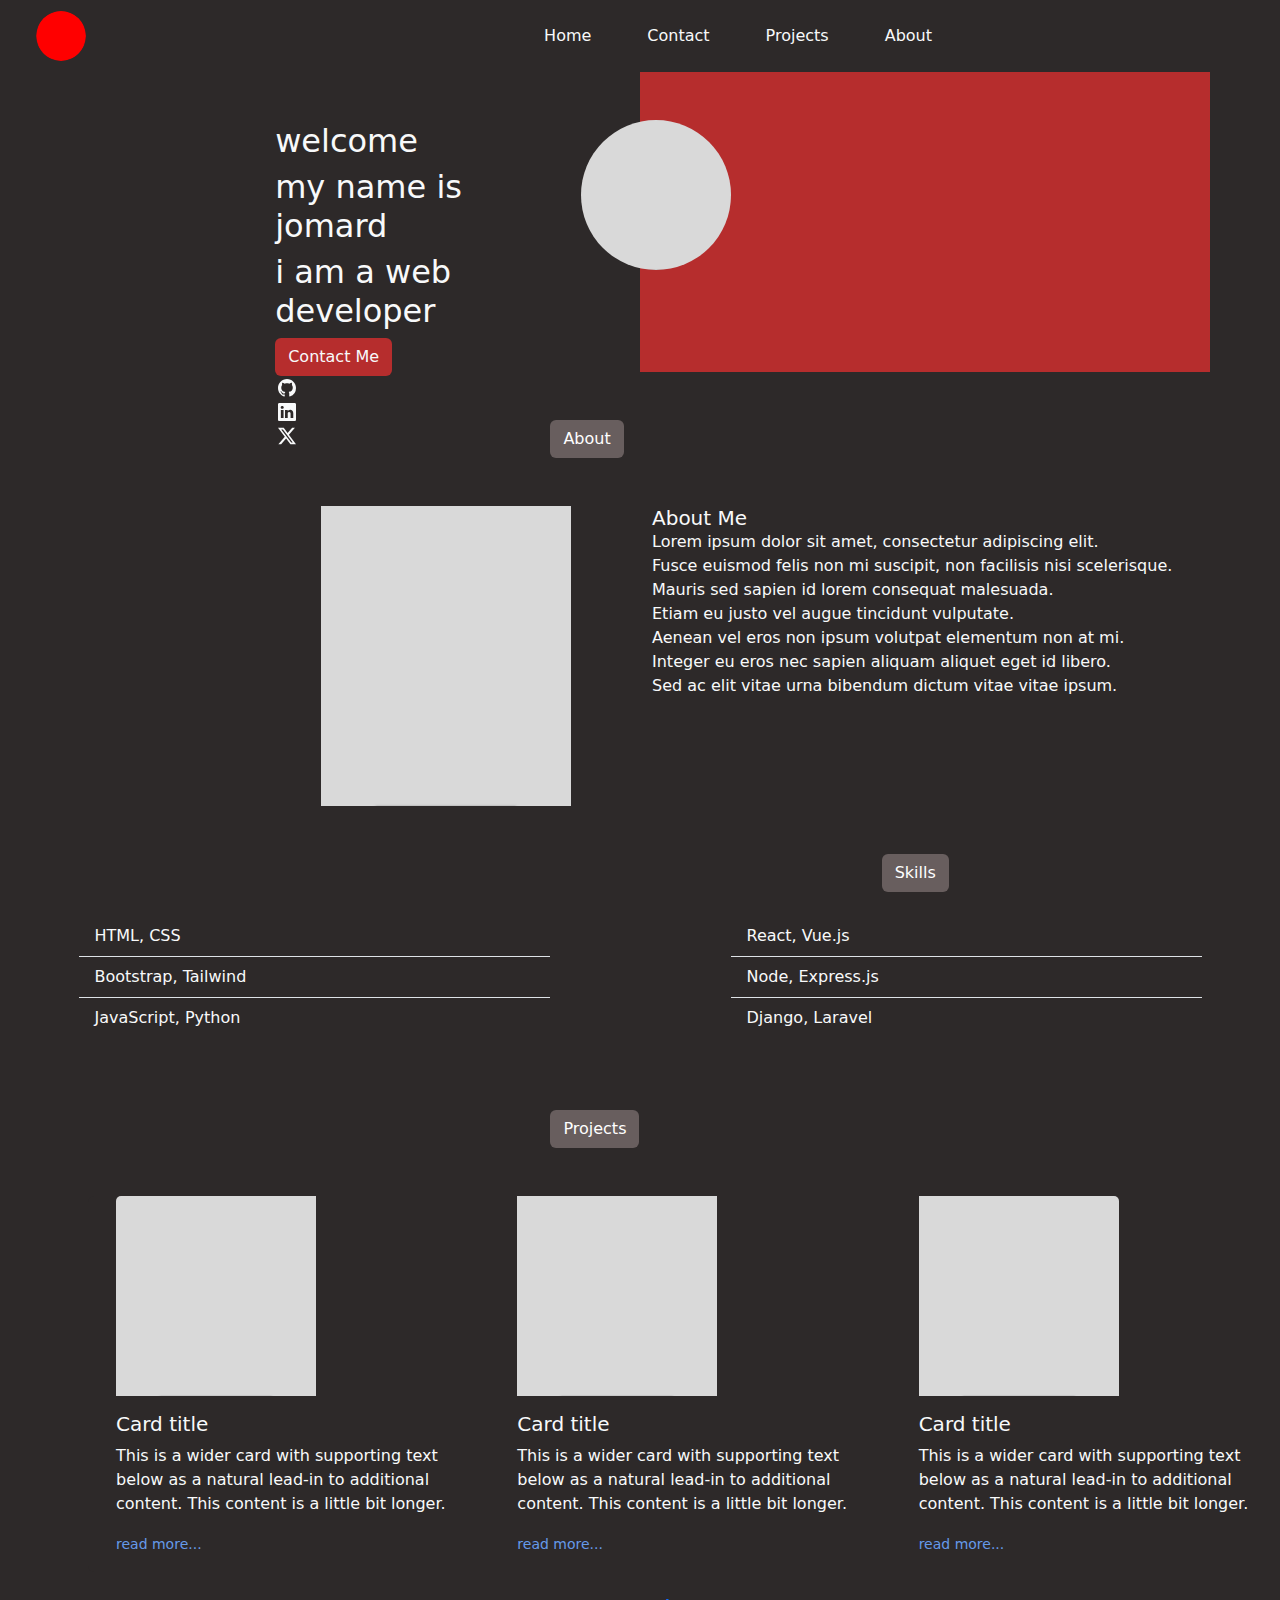
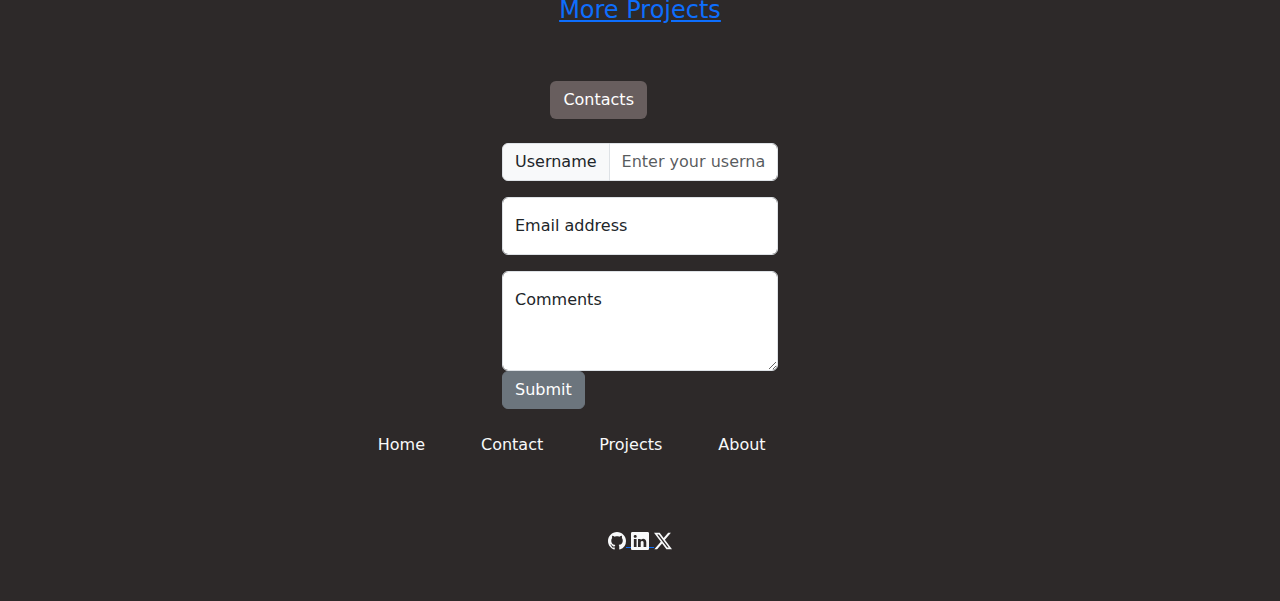
<file: index.html>
<!DOCTYPE html>
<html lang="en">
<head>
    <meta charset="UTF-8">
    <meta name="viewport" content="width=device-width, initial-scale=1.0">
    <title>Jomard Portfolio</title>
    <link href="https://cdn.jsdelivr.net/npm/bootstrap@5.3.3/dist/css/bootstrap.min.css" rel="stylesheet" integrity="sha384-QWTKZyjpPEjISv5WaRU9OFeRpok6YctnYmDr5pNlyT2bRjXh0JMhjY6hW+ALEwIH" crossorigin="anonymous">
<script src="https://cdn.jsdelivr.net/npm/bootstrap@5.3.3/dist/js/bootstrap.bundle.min.js" integrity="sha384-YvpcrYf0tY3lHB60NNkmXc5s9fDVZLESaAA55NDzOxhy9GkcIdslK1eN7N6jIeHz" crossorigin="anonymous"></script>
<link rel="stylesheet" href="style.css">
</head>
<body class="">
    <header>
       
        <nav class="navbar navbar-expand-md ">
            <div class="container-fluid">
              <div class="">
                <img src="image.png" class="image ms-4 rounded-circle" alt="">
              </div>
              <button class="navbar-toggler hamb bg-light" type="button" data-bs-toggle="collapse" data-bs-target="#navbarSupportedContent" aria-controls="navbarSupportedContent" aria-expanded="false" aria-label="Toggle navigation">
                <span class="navbar-toggler-icon "></span>
              </button>
              <div class="collapse navbar-collapse p-s-4 " id="navbarSupportedContent">
                <ul class="navbar-nav navbar ms-auto mb-2 mb-lg-0  ">
                  <li class="nav-item ">
                    <a class="nav-link active text-light" aria-current="page" href="index.html">Home</a>
                  </li>
                  <li class="nav-item">
                  <a class="nav-link active text-light" aria-current="page" href="#">Contact</a>
                </li>
                <li class="nav-item">
                <a class="nav-link active text-light" aria-current="page" href="#">Projects</a>
              </li>
              <li class="nav-item">
              <a class="nav-link active text-light" aria-current="page" href="#">About</a>
            </li>
                </ul>
              </div>
            </div>
          </nav>
         
    </header>
    <div class="container text-center w-100 h-100"> 
        <div class="row">
          
          <div class="welcome-text col-12 col-md-5  " style="height: 200px;">
            <h2 class=" text-start text-light">welcome</h2>
            <h2 class="text-start text-light">my name is jomard</h2>
            <h2 class="text-start text-light">i am a web developer</h2>
            <button type="button" class="btn d-flex red-div text-light ">Contact Me</button>
            <div class="icons">
              <a href="www.github.com">
            <svg xmlns="http://www.w3.org/2000/svg" class="text-light " width="18" height="18" fill="currentColor" class="bi bi-github" viewBox="0 0 16 16">
              <path d="M8 0C3.58 0 0 3.58 0 8c0 3.54 2.29 6.53 5.47 7.59.4.07.55-.17.55-.38 0-.19-.01-.82-.01-1.49-2.01.37-2.53-.49-2.69-.94-.09-.23-.48-.94-.82-1.13-.28-.15-.68-.52-.01-.53.63-.01 1.08.58 1.23.82.72 1.21 1.87.87 2.33.66.07-.52.28-.87.51-1.07-1.78-.2-3.64-.89-3.64-3.95 0-.87.31-1.59.82-2.15-.08-.2-.36-1.02.08-2.12 0 0 .67-.21 2.2.82.64-.18 1.32-.27 2-.27s1.36.09 2 .27c1.53-1.04 2.2-.82 2.2-.82.44 1.1.16 1.92.08 2.12.51.56.82 1.27.82 2.15 0 3.07-1.87 3.75-3.65 3.95.29.25.54.73.54 1.48 0 1.07-.01 1.93-.01 2.2 0 .21.15.46.55.38A8.01 8.01 0 0 0 16 8c0-4.42-3.58-8-8-8"/>
            </svg>
          </a>
          <a href="www.linkedin.com">
            <svg xmlns="http://www.w3.org/2000/svg" class="text-light " width="18" height="18" fill="currentColor" class="bi bi-linkedin" viewBox="0 0 16 16">
              <path d="M0 1.146C0 .513.526 0 1.175 0h13.65C15.474 0 16 .513 16 1.146v13.708c0 .633-.526 1.146-1.175 1.146H1.175C.526 16 0 15.487 0 14.854zm4.943 12.248V6.169H2.542v7.225zm-1.2-8.212c.837 0 1.358-.554 1.358-1.248-.015-.709-.52-1.248-1.342-1.248S2.4 3.226 2.4 3.934c0 .694.521 1.248 1.327 1.248zm4.908 8.212V9.359c0-.216.016-.432.08-.586.173-.431.568-.878 1.232-.878.869 0 1.216.662 1.216 1.634v3.865h2.401V9.25c0-2.22-1.184-3.252-2.764-3.252-1.274 0-1.845.7-2.165 1.193v.025h-.016l.016-.025V6.169h-2.4c.03.678 0 7.225 0 7.225z"/>
            </svg>
          </a>
          <a href="www.x.com">
            <svg xmlns="http://www.w3.org/2000/svg" class="text-light " width="18" height="18" fill="currentColor" class="bi bi-twitter-x" viewBox="0 0 16 16">
              <path d="M12.6.75h2.454l-5.36 6.142L16 15.25h-4.937l-3.867-5.07-4.425 5.07H.316l5.733-6.57L0 .75h5.063l3.495 4.633L12.601.75Zm-.86 13.028h1.36L4.323 2.145H2.865z"/>
            </svg>
          </a>
          </div>
          </div>
          <div class="col-12 col-md-1">
              <img src="round-image.png" class="round-image mt-5 ms-4 z-3 position-relative rounded-circle" alt="">
            </div>
          <div class="col-12 col-md-6 red-div" style="height: 300px;">
         
          </div>
          
        </div>
      </div>
    <button type="button" class="btn btn1 mt-5">About</button>
    <div class="about-img row">
        <div class="col-12 col-md-6 mt-5 d-flex justify-content-center align-items-center">
          <img src="round-image.png" class="round-image-2" width="250" height="300" alt="Profile Image">
        </div>
        <div class="col-12 col-md-6">
          <div class="card-body mt-5 text-center text-md-start">
            <h5 class="card-title text-light">About Me</h5>
            <p class="card-text text-light">
              Lorem ipsum dolor sit amet, consectetur adipiscing elit. <br>
              Fusce euismod felis non mi suscipit, non facilisis nisi scelerisque. <br>
              Mauris sed sapien id lorem consequat malesuada. <br>
              Etiam eu justo vel augue tincidunt vulputate. <br>
              Aenean vel eros non ipsum volutpat elementum non at mi. <br>
              Integer eu eros nec sapien aliquam aliquet eget id libero. <br>
              Sed ac elit vitae urna bibendum dictum vitae vitae ipsum.
            </p>
          </div>
        </div>
      </div>
      
      
    
      <div class="text-center mt-5">
        <button type="button" class="btn  btn1">Skills</button>
      </div>
      
   
      <div class="row mt-4">
        <div class="col-12 col-md-6 mb-4 d-flex justify-content-center">
          <ul class="text-light list-group list-group-flush w-75">
            <li class="list-group-item bg-transparent text-light">HTML, CSS</li>
            <li class="list-group-item bg-transparent text-light">Bootstrap, Tailwind</li>
            <li class="list-group-item bg-transparent text-light">JavaScript, Python</li>
          </ul>
        </div>
    
        <div class="col-12 col-md-6 mb-4 d-flex justify-content-center">
          <ul class="text-light list-group list-group-flush w-75">
            <li class="list-group-item bg-transparent text-light">React, Vue.js</li>
            <li class="list-group-item bg-transparent text-light">Node, Express.js</li>
            <li class="list-group-item bg-transparent text-light">Django, Laravel</li>
          </ul>
        </div>
      </div>
      
    <button type="button" class="btn btn1 mt-5">Projects</button>
    <div class="card-group mt-5 row">
        <div class="card col-md-2 pro-card">
          <img src="round-image.png" class="pro-card-img ms-3 card-img-top" alt="...">
          <div class="card-body">
            <h5 class="card-title text-light">Card title</h5>
            <p class="card-text text-light">This is a wider card with supporting text below as a natural lead-in to additional content. This content is a little bit longer.</p>
            <p class="card-text"><small class="learn-more">read more...</small></p>
          </div>
        </div>
      
        <div class="card col-md-2 pro-card">
          <img src="round-image.png" class="pro-card-img ms-3 card-img-top" alt="...">
          <div class="card-body">
            <h5 class="card-title text-light">Card title</h5>
            <p class="card-text text-light">This is a wider card with supporting text below as a natural lead-in to additional content. This content is a little bit longer.</p>
            <p class="card-text"><small class="learn-more">read more...</small></p>
          </div>
        </div>
      
        <div class="card col-md-2 pro-card">
          <img src="round-image.png" class="pro-card-img ms-3 card-img-top" alt="...">
          <div class="card-body">
            <h5 class="card-title text-light">Card title</h5>
            <p class="card-text text-light">This is a wider card with supporting text below as a natural lead-in to additional content. This content is a little bit longer.</p>
            <p class="card-text"><small class="learn-more">read more...</small></p>
          </div>
        </div>
      </div>
      <div class="text-center mt-4">
        <h4>
          <a class="learn-more text-primary" href="projects.html">More Projects</a>
        </h4>
      </div>
      
    <button type="button" class="btn btn1 mt-5">Contacts</button>
    <div id="contact" class="container form mt-4">
     
        <div class="input-group p-0 mb-3">
            <span class="input-group-text">Username</span>
            <input type="text" aria-label="Username" class="form-control" placeholder="Enter your username">
        </div>

        <div class="form-floating  mb-3">
            <input type="email" class="form-control" id="floatingInput" placeholder="name@example.com">
            <label for="floatingInput">Email address</label>
        </div>
        <div class="form-floating">
            <textarea class="form-control" placeholder="Leave a comment here" id="floatingTextarea2" style="height: 100px"></textarea>
            <label for="floatingTextarea2">Comments</label>
        </div>
        <input class="btn btn-secondary" type="submit" value="Submit">
    </div>
    <footer> 
    <nav class=" footer navbar navbar-expand-lg text-center">
        <div class="container-fluid">
          <div class="collapse navbar-collapse p-s-4 " id="navbarSupportedContent">
            <ul class="navbar-nav navbar ms-auto mb-2 mb-lg-0  ">
              <li class="nav-item ">
                <a class="nav-link active text-light" aria-current="page" href="#">Home</a>
              </li>
              <li class="nav-item">
              <a class="nav-link active text-light" aria-current="page" href="#">Contact</a>
            </li>
            <li class="nav-item">
            <a class="nav-link active text-light" aria-current="page" href="#">Projects</a>
          </li>
          <li class="nav-item">
          <a class="nav-link active text-light" aria-current="page" href="#">About</a>
        </li>
            </ul>
          </div>
        </div>
        
      </nav>
      <div class="icons text-center m-5">
        <a href="www.github.com">
      <svg xmlns="http://www.w3.org/2000/svg" class="text-light " width="18" height="18" fill="currentColor" class="bi bi-github" viewBox="0 0 16 16">
        <path d="M8 0C3.58 0 0 3.58 0 8c0 3.54 2.29 6.53 5.47 7.59.4.07.55-.17.55-.38 0-.19-.01-.82-.01-1.49-2.01.37-2.53-.49-2.69-.94-.09-.23-.48-.94-.82-1.13-.28-.15-.68-.52-.01-.53.63-.01 1.08.58 1.23.82.72 1.21 1.87.87 2.33.66.07-.52.28-.87.51-1.07-1.78-.2-3.64-.89-3.64-3.95 0-.87.31-1.59.82-2.15-.08-.2-.36-1.02.08-2.12 0 0 .67-.21 2.2.82.64-.18 1.32-.27 2-.27s1.36.09 2 .27c1.53-1.04 2.2-.82 2.2-.82.44 1.1.16 1.92.08 2.12.51.56.82 1.27.82 2.15 0 3.07-1.87 3.75-3.65 3.95.29.25.54.73.54 1.48 0 1.07-.01 1.93-.01 2.2 0 .21.15.46.55.38A8.01 8.01 0 0 0 16 8c0-4.42-3.58-8-8-8"/>
      </svg>
    </a>
    <a href="www.linkedin.com">
      <svg xmlns="http://www.w3.org/2000/svg" class="text-light " width="18" height="18" fill="currentColor" class="bi bi-linkedin" viewBox="0 0 16 16">
        <path d="M0 1.146C0 .513.526 0 1.175 0h13.65C15.474 0 16 .513 16 1.146v13.708c0 .633-.526 1.146-1.175 1.146H1.175C.526 16 0 15.487 0 14.854zm4.943 12.248V6.169H2.542v7.225zm-1.2-8.212c.837 0 1.358-.554 1.358-1.248-.015-.709-.52-1.248-1.342-1.248S2.4 3.226 2.4 3.934c0 .694.521 1.248 1.327 1.248zm4.908 8.212V9.359c0-.216.016-.432.08-.586.173-.431.568-.878 1.232-.878.869 0 1.216.662 1.216 1.634v3.865h2.401V9.25c0-2.22-1.184-3.252-2.764-3.252-1.274 0-1.845.7-2.165 1.193v.025h-.016l.016-.025V6.169h-2.4c.03.678 0 7.225 0 7.225z"/>
      </svg>
    </a>
    <a href="www.x.com">
      <svg xmlns="http://www.w3.org/2000/svg" class="text-light " width="18" height="18" fill="currentColor" class="bi bi-twitter-x" viewBox="0 0 16 16">
        <path d="M12.6.75h2.454l-5.36 6.142L16 15.25h-4.937l-3.867-5.07-4.425 5.07H.316l5.733-6.57L0 .75h5.063l3.495 4.633L12.601.75Zm-.86 13.028h1.36L4.323 2.145H2.865z"/>
      </svg>
    </a>
    </div>
    </footer>
</body>
</html>
</file>
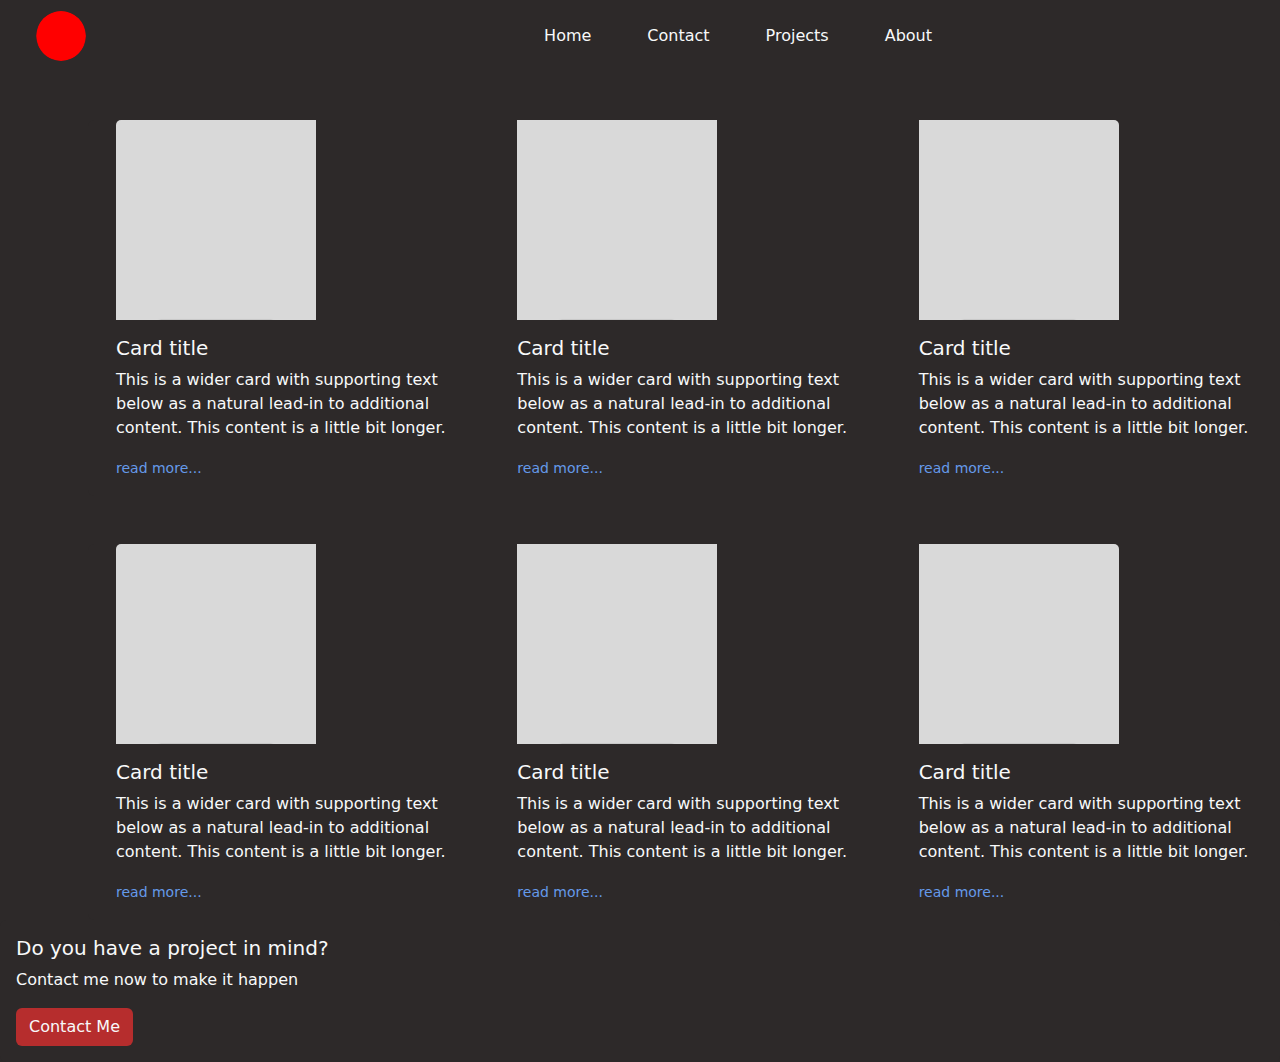
<file: projects.html>
<!DOCTYPE html>
<html lang="en">
<head>
    <meta charset="UTF-8">
    <meta name="viewport" content="width=device-width, initial-scale=1.0">
    <title>Jomard Portfolio</title>
    <link href="https://cdn.jsdelivr.net/npm/bootstrap@5.3.3/dist/css/bootstrap.min.css" rel="stylesheet" integrity="sha384-QWTKZyjpPEjISv5WaRU9OFeRpok6YctnYmDr5pNlyT2bRjXh0JMhjY6hW+ALEwIH" crossorigin="anonymous">
<script src="https://cdn.jsdelivr.net/npm/bootstrap@5.3.3/dist/js/bootstrap.bundle.min.js" integrity="sha384-YvpcrYf0tY3lHB60NNkmXc5s9fDVZLESaAA55NDzOxhy9GkcIdslK1eN7N6jIeHz" crossorigin="anonymous"></script>
<link rel="stylesheet" href="style.css">
</head>
<body>
    <header>
       
        <nav class="navbar navbar-expand-md ">
            <div class="container-fluid">
              <div class="">
                <img src="image.png" class="image ms-4 rounded-circle" alt="">
              </div>
              <button class="navbar-toggler bg-light hamb" type="button" data-bs-toggle="collapse" data-bs-target="#navbarSupportedContent" aria-controls="navbarSupportedContent" aria-expanded="false" aria-label="Toggle navigation">
                <span class="navbar-toggler-icon "></span>
              </button>
              <div class="collapse navbar-collapse p-s-4 " id="navbarSupportedContent">
                <ul class="navbar-nav navbar ms-auto mb-2 mb-lg-0  ">
                  <li class="nav-item ">
                    <a class="nav-link active text-light" aria-current="page" href="index.html">Home</a>
                  </li>
                  <li class="nav-item">
                  <a class="nav-link active text-light" aria-current="page" href="#">Contact</a>
                </li>
                <li class="nav-item">
                <a class="nav-link active text-light" aria-current="page" href="#">Projects</a>
              </li>
              <li class="nav-item">
              <a class="nav-link active text-light" aria-current="page" href="#">About</a>
            </li>
                </ul>
              </div>
            </div>
          </nav>
         
    </header>
    <div>
        <div class="card-group mt-5 row">
            <div class="card col-md-2 pro-card">
              <img src="round-image.png" class="pro-card-img ms-3 card-img-top" alt="...">
              <div class="card-body">
                <h5 class="card-title text-light">Card title</h5>
                <p class="card-text text-light">This is a wider card with supporting text below as a natural lead-in to additional content. This content is a little bit longer.</p>
                <p class="card-text"><small class="learn-more">read more...</small></p>
              </div>
            </div>
          
            <div class="card col-md-2 pro-card">
              <img src="round-image.png" class="pro-card-img ms-3 card-img-top" alt="...">
              <div class="card-body">
                <h5 class="card-title text-light">Card title</h5>
                <p class="card-text text-light">This is a wider card with supporting text below as a natural lead-in to additional content. This content is a little bit longer.</p>
                <p class="card-text"><small class="learn-more">read more...</small></p>
              </div>
            </div>
          
            <div class="card col-md-2 pro-card">
              <img src="round-image.png" class="pro-card-img ms-3 card-img-top" alt="...">
              <div class="card-body">
                <h5 class="card-title text-light">Card title</h5>
                <p class="card-text text-light">This is a wider card with supporting text below as a natural lead-in to additional content. This content is a little bit longer.</p>
                <p class="card-text"><small class="learn-more">read more...</small></p>
              </div>
            </div>
          </div>
          
          <div class="card-group mt-5 row">
            <div class="card col-md-2 pro-card">
              <img src="round-image.png" class="pro-card-img ms-3 card-img-top" alt="...">
              <div class="card-body">
                <h5 class="card-title text-light">Card title</h5>
                <p class="card-text text-light">This is a wider card with supporting text below as a natural lead-in to additional content. This content is a little bit longer.</p>
                <p class="card-text"><small class="learn-more">read more...</small></p>
              </div>
            </div>
          
            <div class="card col-md-2 pro-card">
              <img src="round-image.png" class="pro-card-img ms-3 card-img-top" alt="...">
              <div class="card-body">
                <h5 class="card-title text-light">Card title</h5>
                <p class="card-text text-light">This is a wider card with supporting text below as a natural lead-in to additional content. This content is a little bit longer.</p>
                <p class="card-text"><small class="learn-more">read more...</small></p>
              </div>
            </div>
          
            <div class="card col-md-2 pro-card">
              <img src="round-image.png" class="pro-card-img ms-3 card-img-top" alt="...">
              <div class="card-body">
                <h5 class="card-title text-light">Card title</h5>
                <p class="card-text text-light">This is a wider card with supporting text below as a natural lead-in to additional content. This content is a little bit longer.</p>
                <p class="card-text"><small class="learn-more">read more...</small></p>
              </div>
            </div>
          </div>
          
               <div class="">
               <div class="pro-card-contact  text-light card w-100" >
                <div class="card-body">
                    <h5 class="card-title">Do you have a project in mind?</h5>
                    <p class="card-text">Contact me now to make it happen</p>
                    <a href="index.html" class="btn red-div text-light">Contact Me</a>
                </div>
            </div>
            </div>
        </div>
</body>
</html>
</file>
<file: style.css>
body{
    background-color: #2D2929;
    
}
.navbar{
    padding-right: 164px;
}
.nav-item{
    padding-left: 40px;
}
.hamb{
    margin-left: 400px;
}
.image{
    height: 50px;
    width: 50px;
}
.welcome-text{
    padding: auto;
    padding-left: 18%;
    margin: auto;
}
.round-image{
    height: 150px;
    width: 150px;
}
.round-image-2{
    margin-left:42%;
}
.red-div{
    background-color: #B62D2D;
}
.btn1{
    background-color: #685E5E;
    color: white;
    margin-left: 43%;
   
}
.l-skills1{
    margin-left:55% ;
}

.l-skills{
   text-decoration: underline;
   width: 200px;
}
.pro-card{
    border: none;
    background-color: #2D2929;
    margin-left:100px ;
}
.pro-card-img{
    width: 200px;
    height: 200px;

}
.learn-more{
    color:#659AE9;
}
.form{
    width: 300px;
}
.icons{
    margin-right: 235px;
}
.footer{
    margin-right: 13%;
}
.pro-card-contact{
    border: none;
    background-color: #2D2929;
   
}
</file>
